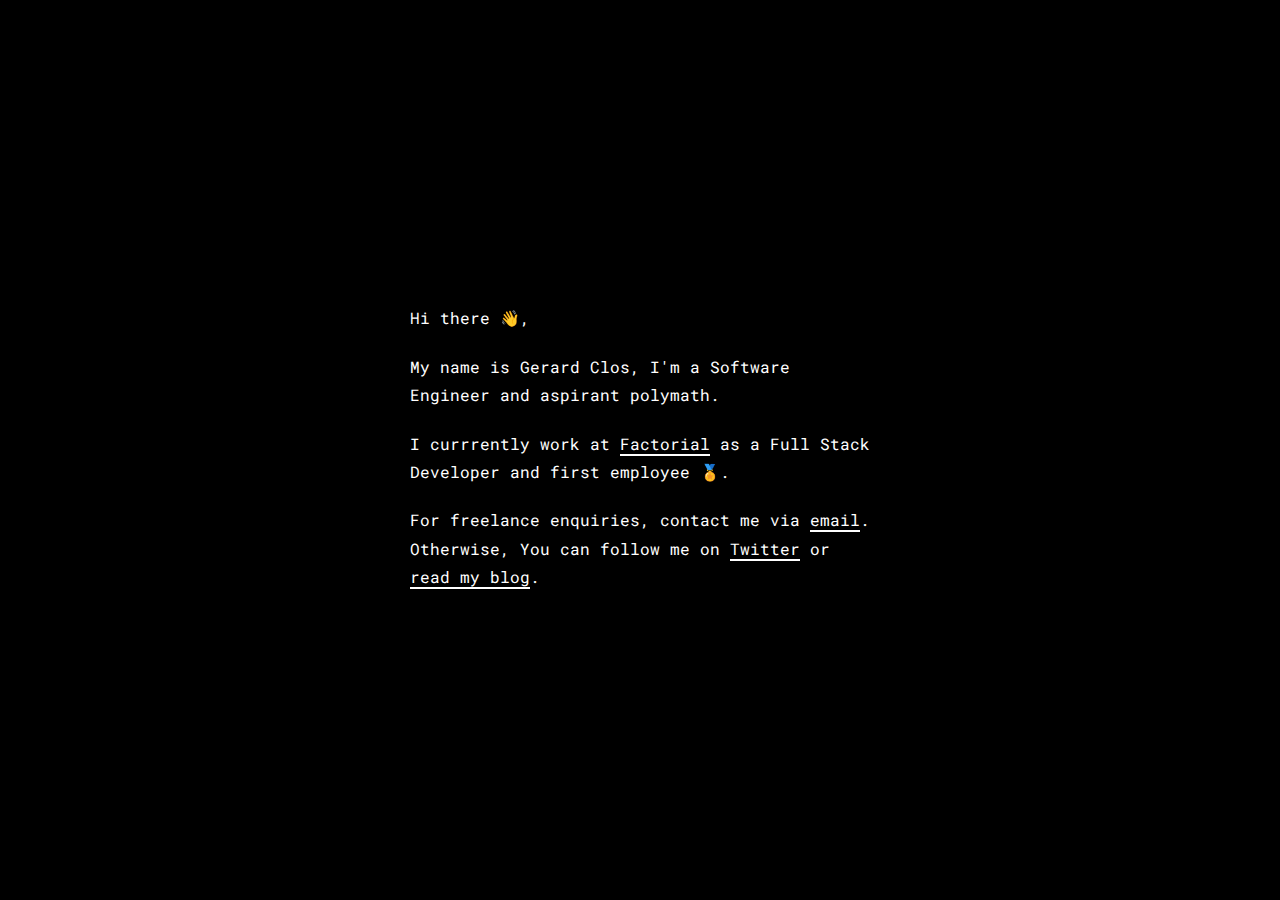
<file: index.html>
<html lang="en">
<head>
    <meta charset="UTF-8">
    <meta http-equiv="X-UA-Compatible" content="ie=edge">
    <meta name="viewport" content="width=device-width, initial-scale=1.0">
    <title>Gerard Clos</title>
    <link rel="shortcut icon" type="image/png" href="favicon.png"/>
    <link rel="stylesheet" href="index.css">
</head>
<body>
    <div class="body">
        <div class="content">
            <section>
                <p>Hi there 👋,</p>
                <p>My name is Gerard Clos, I'm a Software Engineer and aspirant polymath.</p>
                <p>I currrently work at <a href="https://factorialhr.com/">Factorial</a> as a Full Stack Developer and first employee 🏅.</p>
                <p>For freelance enquiries, contact me via <a href="mailto:clos.gerard@gmail.com">email</a>. Otherwise, You can follow me on <a href="https://twitter.com/geclos">Twitter</a> or <a href="http://gerardclos.tumblr.com/">read my blog</a>.</p>
            </section>
        </div>
    </div>
</body>
</html>
</file>
<file: index.css>
@import url('https://fonts.googleapis.com/css?family=Roboto+Mono');

html, body {
    color: white;
    font-family: 'Roboto Mono', monospace;
    font-size: 16px;
    line-height: 1.78em;
    margin: 0;
    padding: 0;
}

.body {
    align-content: center;
    background: black;
    display: flex;
    height: 100%;
    justify-content: center;
    width: 100%;
}

.content {
    display: flex;
    flex-direction: column;
    justify-content: center;
    max-width: 460px;
    padding: 0 20px;
}

p {
    margin-bottom: 20px;
}

a {
    color: white;
    text-decoration: none;
    border-bottom: 2px solid white;
}
</file>
